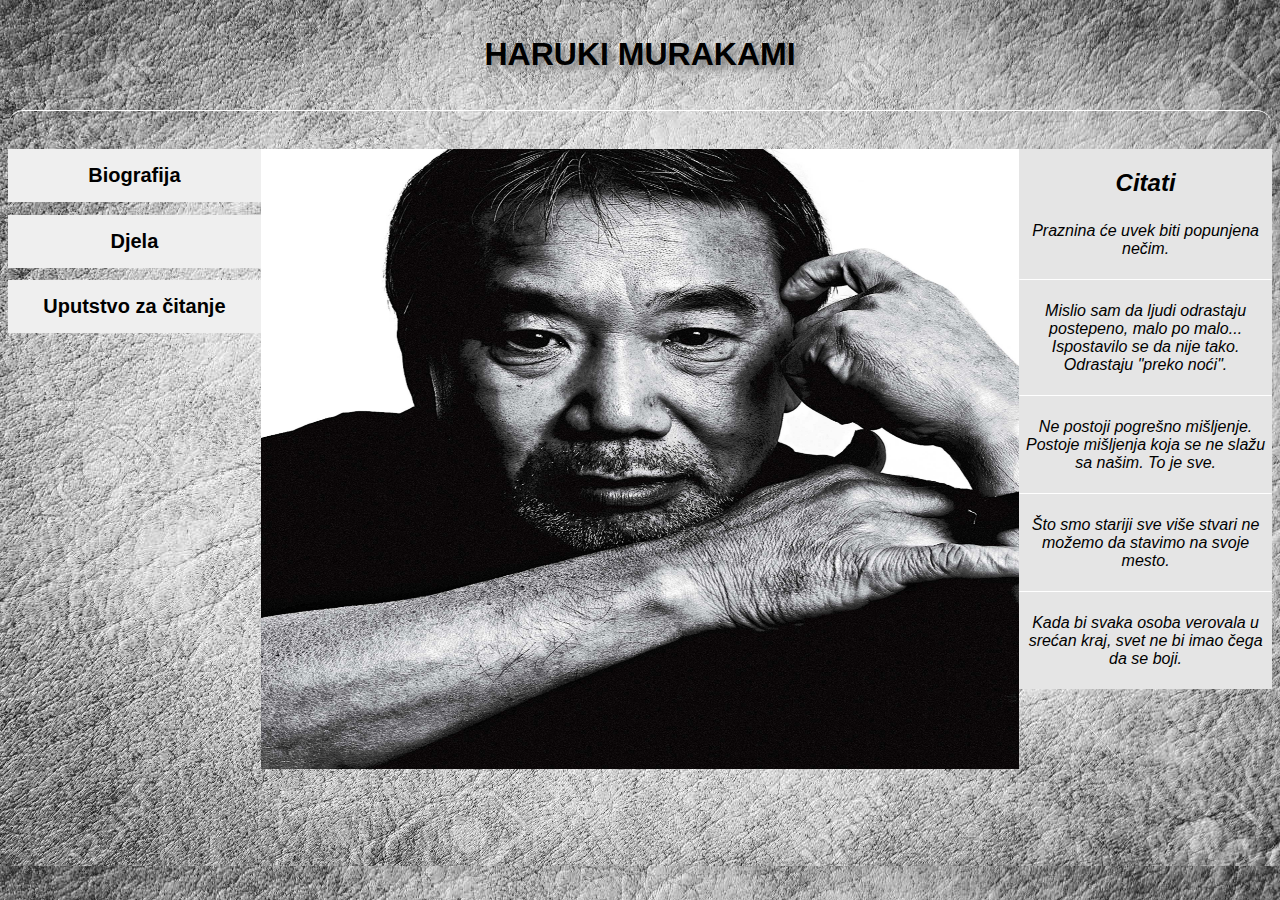
<file: index.html>
<!DOCTYPE html>
<html>
<meta name="viewport" content="width=device-width, initial-scale=1.0">
<link rel="stylesheet" type="text/css" href="styles.css">
<head>
	<title>Haruki Murakami</title>
	<a href="index.html"><h1 class = "hm">HARUKI MURAKAMI</h1></a><hr>
</head>
<body>
	<div>
		<div class = "left">
		<a href="biografija.html"><button class = "button">Biografija</button></a>
   		<a href="djela.html"><button class = "button">Djela</button></a>
    	<a href="uputstvo.html"><button class = "button">Uputstvo za čitanje</button></a>
		</div>
		<div class = "main"><img src="img/haruki-murakami-time-100-2015-icons1.jpg">
		</div>
		<div class = "right"><h2>Citati</h2><p>Praznina će uvek biti popunjena nečim.</p>
			<hr><p>Mislio sam da ljudi odrastaju postepeno, malo po malo... Ispostavilo se da nije tako. Odrastaju "preko noći".</p><hr><p>Ne postoji pogrešno mišljenje. Postoje mišljenja koja se ne slažu sa našim. To je sve.</p><hr><p>Što smo stariji sve više stvari ne možemo da stavimo na svoje mesto.</p><hr><p>Kada bi svaka osoba verovala u srećan kraj, svet ne bi imao čega da se boji.</p>
		</div>
		<div class = "footer"></div>
	</div>
</body>
</html>
</file>
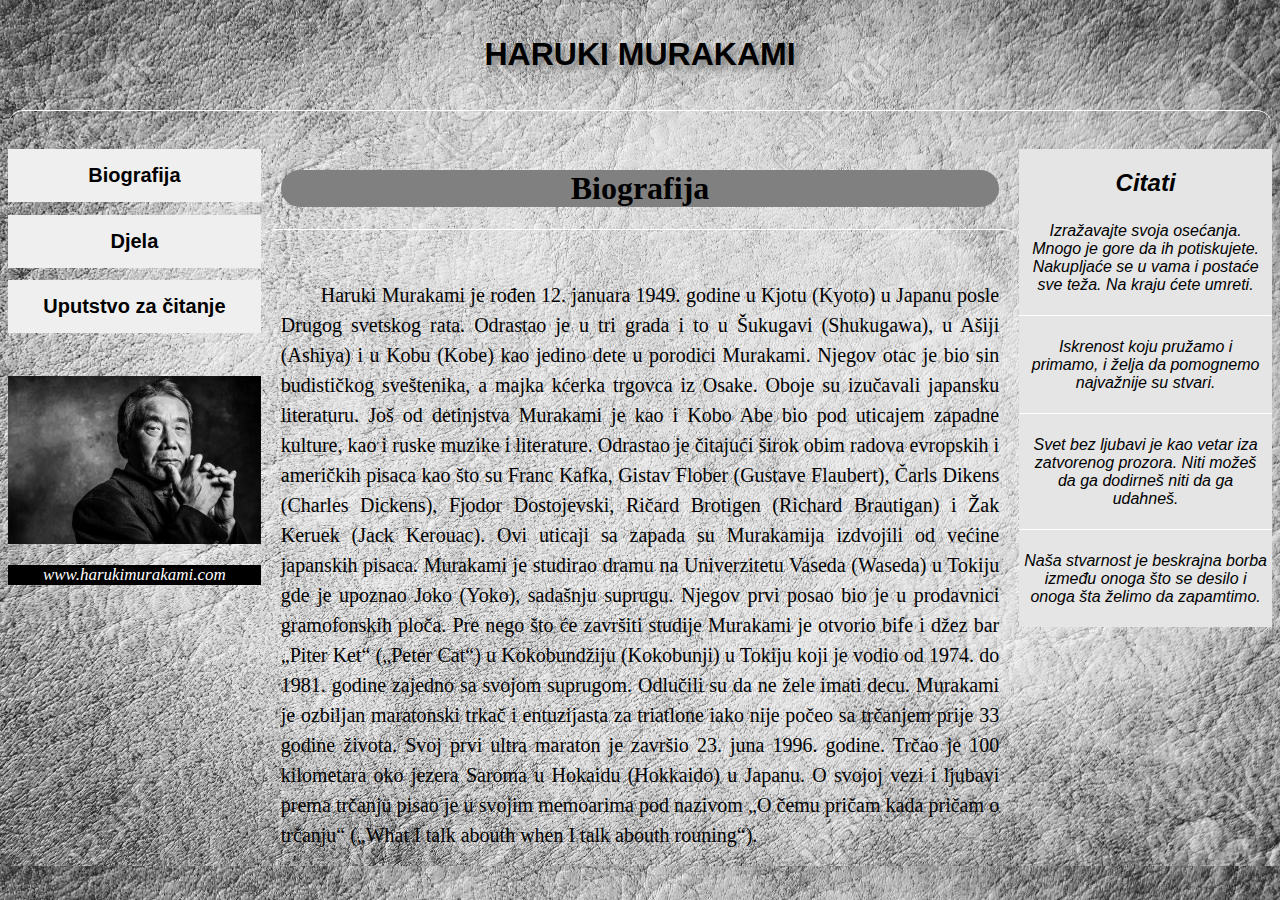
<file: biografija.html>
<!DOCTYPE html>
<html>
<meta name="viewport" content="width=device-width, initial-scale=1.0">
<link rel="stylesheet" type="text/css" href="styles.css">
<head>
	<title>Haruki Murakami</title>
	<a href="index.html"><h1 class = "hm">HARUKI MURAKAMI</h1></a><hr>
</head>
<body>
	<div>
		<div class = "left">
		<a href="biografija.html"><button class = "button">Biografija</button></a>
   		<a href="djela.html"><button class = "button">Djela</button></a>
    	<a href="uputstvo.html"><button class = "button">Uputstvo za čitanje</button></a>
    	<img src="img/haruki-murakami.jpg"><a href="http://www.harukimurakami.com/"><p>www.harukimurakami.com</p></a>
		</div>
		<div class = "biografija"><h1>Biografija</h1><hr><p>&emsp;&emsp;Haruki Murakami je rođen 12. januara 1949. godine u Kjotu (Kyoto) u Japanu posle Drugog svetskog rata. Odrastao je u tri grada i to u Šukugavi (Shukugawa), u Ašiji (Ashiya) i u Kobu (Kobe) kao jedino dete u porodici Murakami. Njegov otac je bio sin budističkog sveštenika, a majka kćerka trgovca iz Osake. Oboje su izučavali japansku literaturu. Još od detinjstva Murakami je kao i Kobo Abe bio pod uticajem zapadne kulture, kao i ruske muzike i literature. Odrastao je čitajući širok obim radova evropskih i američkih pisaca kao što su Franc Kafka, Gistav Flober (Gustave Flaubert), Čarls Dikens (Charles Dickens), Fjodor Dostojevski, Ričard Brotigen (Richard Brautigan) i Žak Keruek (Jack Kerouac). Ovi uticaji sa zapada su Murakamija izdvojili od većine japanskih pisaca. Murakami je studirao dramu na Univerzitetu Vaseda (Waseda) u Tokiju gde je upoznao Joko (Yoko), sadašnju suprugu. Njegov prvi posao bio je u prodavnici gramofonskih ploča. Pre nego što će završiti studije Murakami je otvorio bife i džez bar „Piter Ket“ („Peter Cat“) u Kokobundžiju (Kokobunji) u Tokiju koji je vodio od 1974. do 1981. godine zajedno sa svojom suprugom. Odlučili su da ne žele imati decu. Murakami je ozbiljan maratonski trkač i entuzijasta za triatlone iako nije počeo sa trčanjem prije 33 godine života. Svoj prvi ultra maraton je završio 23. juna 1996. godine. Trčao je 100 kilometara oko jezera Saroma u Hokaidu (Hokkaido) u Japanu. O svojoj vezi i ljubavi prema trčanju pisao je u svojim memoarima pod nazivom „O čemu pričam kada pričam o trčanju“ („What I talk abouth when I talk abouth rouning“).</p>
		</div>
		<div class = "right"><h2>Citati</h2>
			<p>Izražavajte svoja osećanja. Mnogo je gore da ih potiskujete. Nakupljaće se u vama i postaće sve teža. Na kraju ćete umreti.</p><hr><p> Iskrenost koju pružamo i primamo, i želja da pomognemo najvažnije su stvari.</p><hr><p>Svet bez ljubavi je kao vetar iza zatvorenog prozora. Niti možeš da ga dodirneš niti da ga udahneš.</p><hr><p>Naša stvarnost je beskrajna borba između onoga što se desilo i onoga šta želimo da zapamtimo.</p>
		</div>
		<div class = "footer"></div>
	</div>
</body>
</html>
</file>
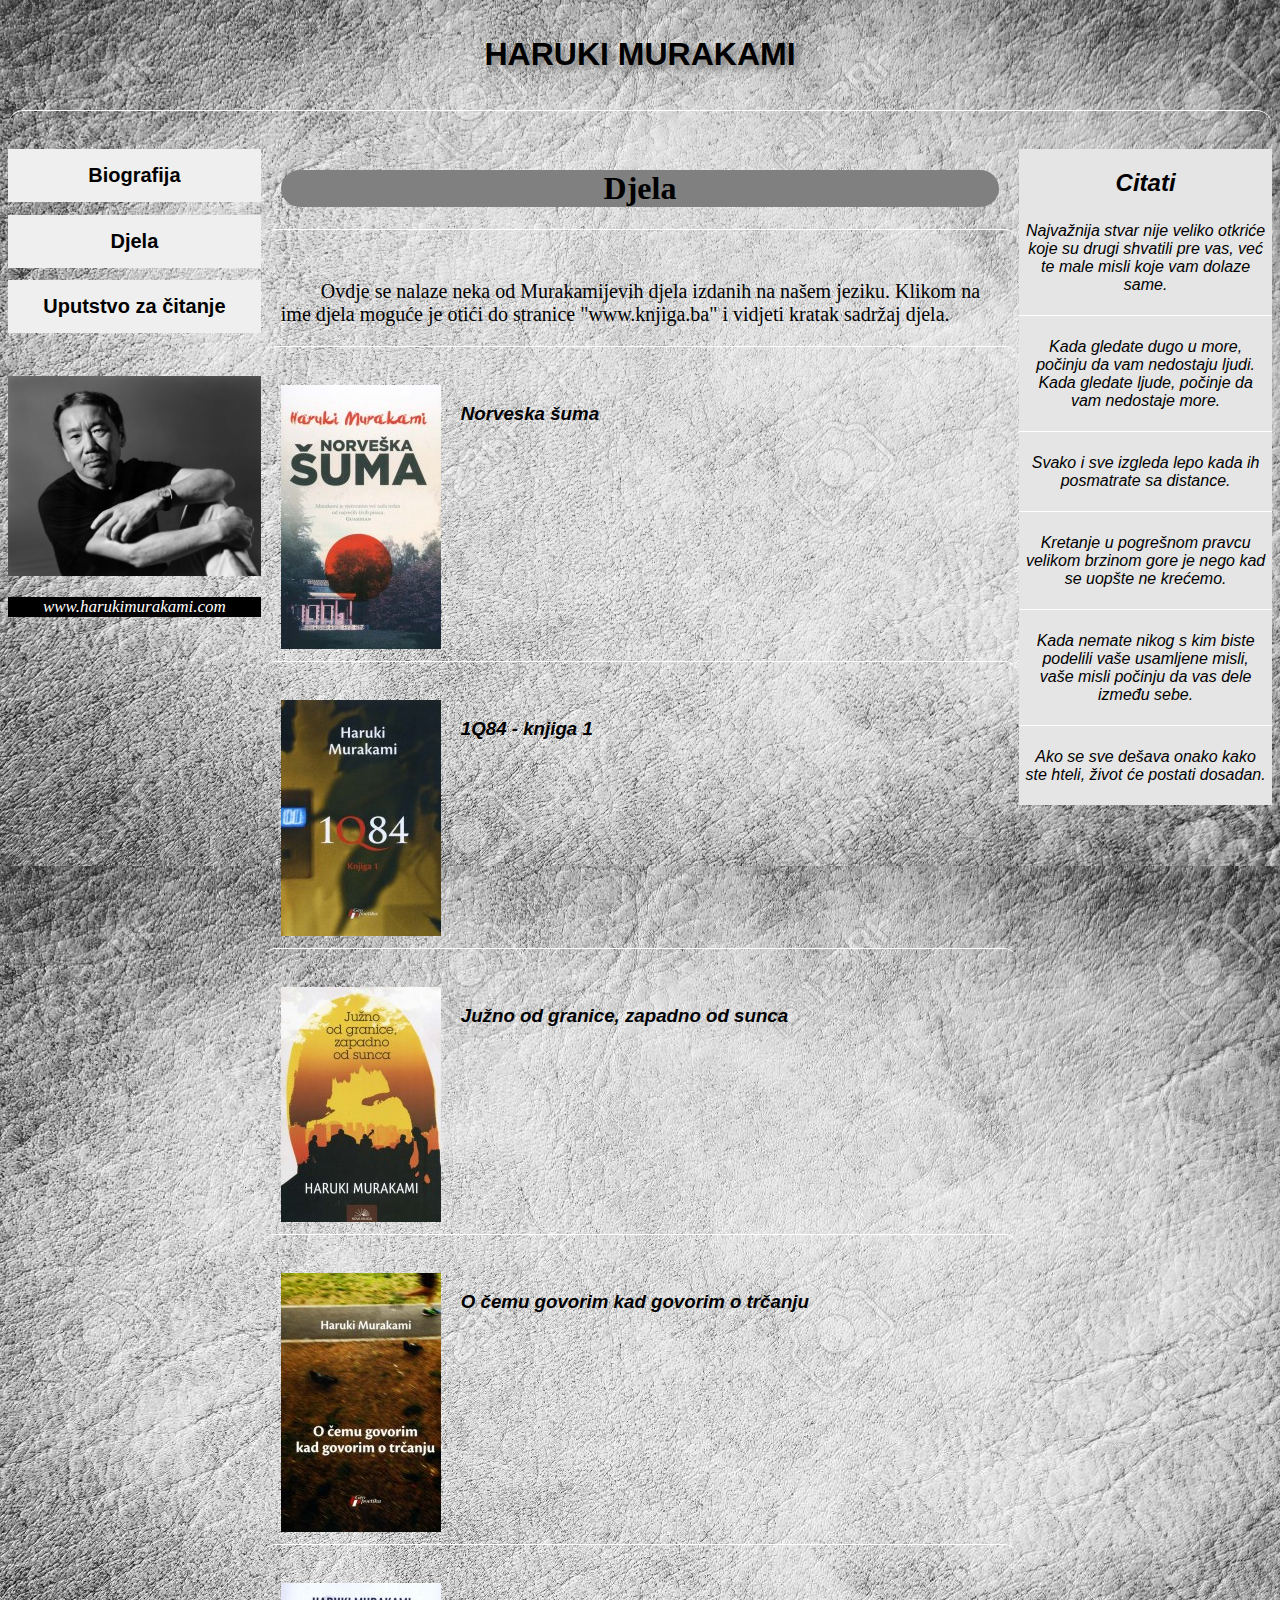
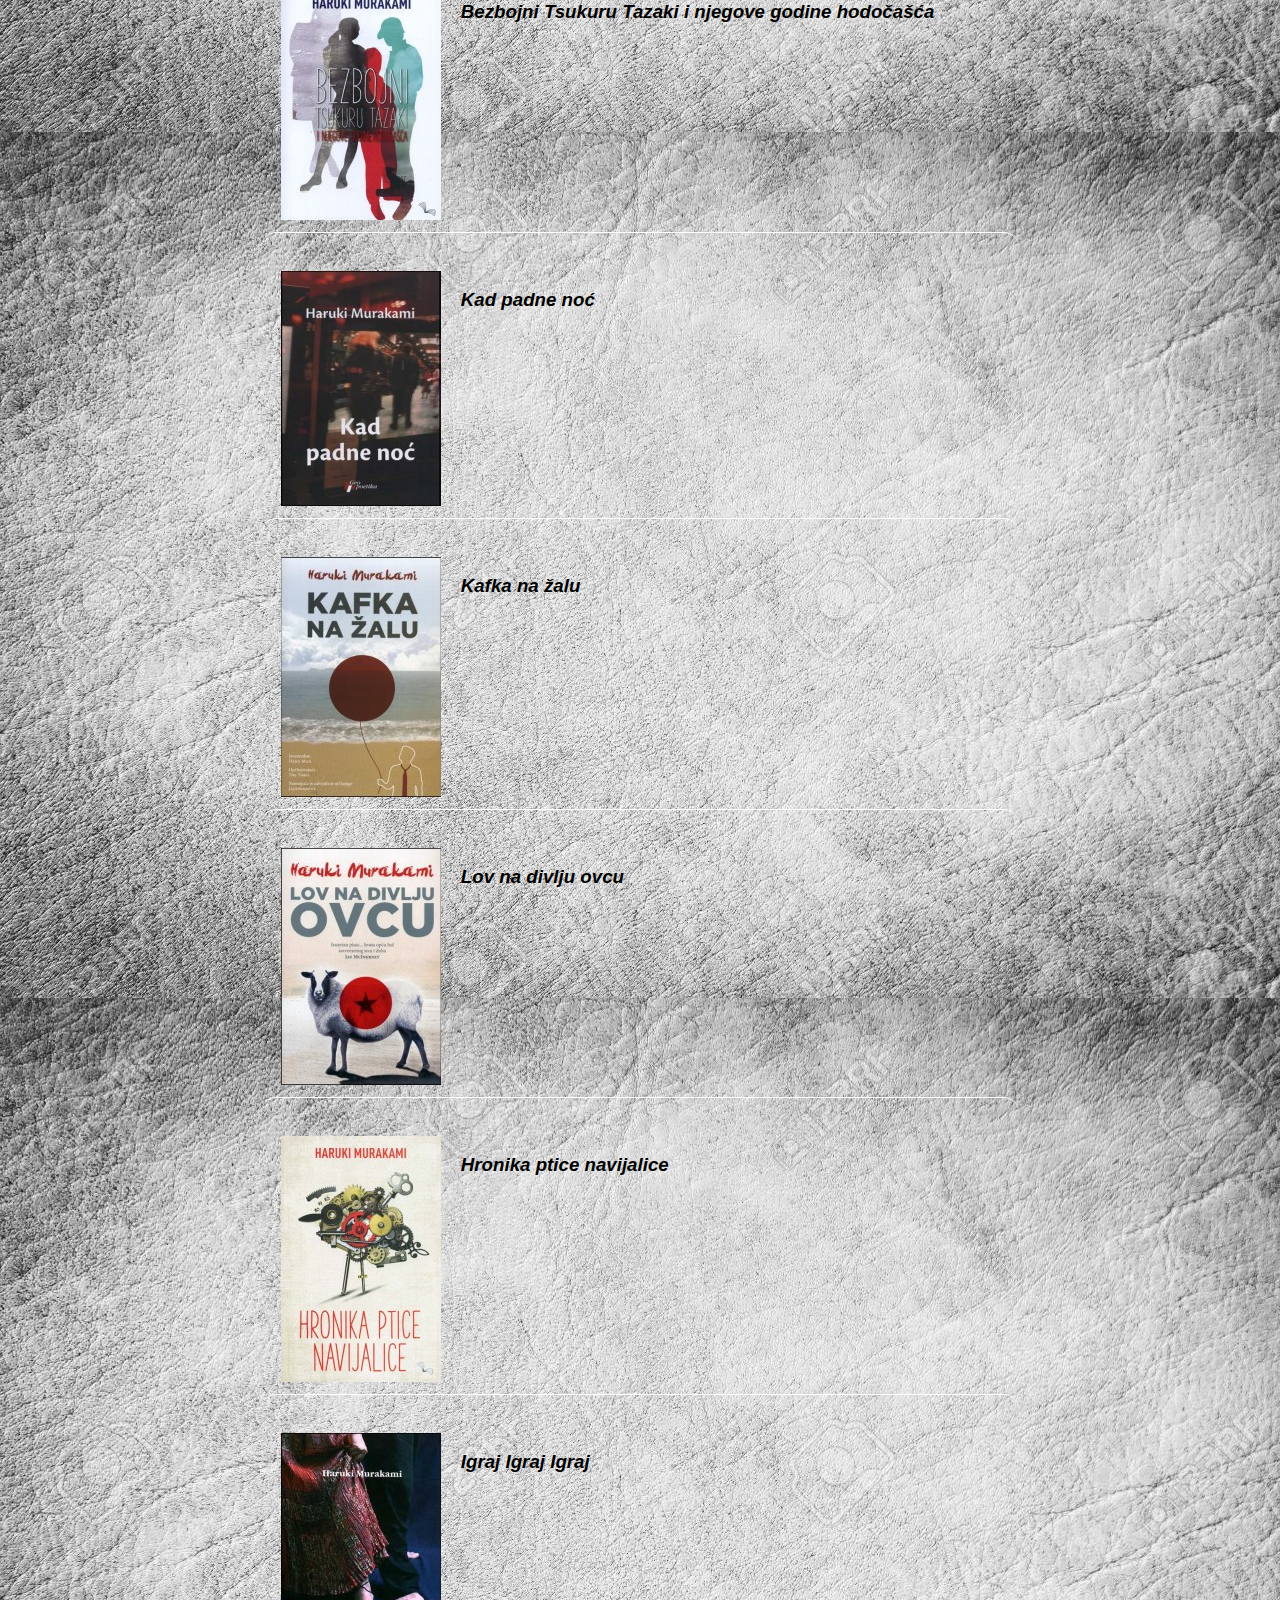
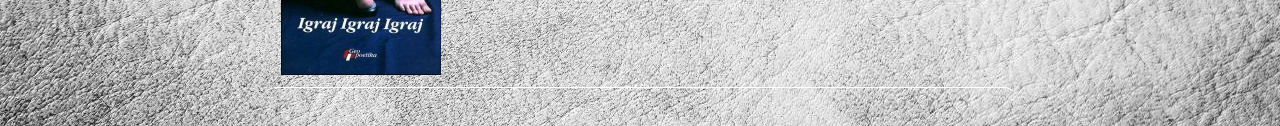
<file: djela.html>
<!DOCTYPE html>
<html>
<meta name="viewport" content="width=device-width, initial-scale=1.0">
<link rel="stylesheet" type="text/css" href="styles.css">
<head>
	<title>Haruki Murakami</title>
	<a href="index.html"><h1 class = "hm">HARUKI MURAKAMI</h1></a><hr>
</head>
<body>
	<div >
		<div class = "left">
		<a href="biografija.html"><button class = "button">Biografija</button></a>
   		<a href="djela.html"><button class = "button">Djela</button></a>
    	<a href="uputstvo.html"><button class = "button">Uputstvo za čitanje</button></a>
    	<img src="img/23murakami1_span-jumbo.jpg"><a href="http://www.harukimurakami.com/"><p>www.harukimurakami.com</p></a>
		</div>
		<div class = "djela"><h1>Djela</h1><hr><p>&emsp;&emsp;Ovdje se nalaze neka od Murakamijevih djela izdanih na našem jeziku. Klikom na ime djela moguće je otići do stranice <a href="https://www.knjiga.ba/">"www.knjiga.ba"</a> i vidjeti kratak sadržaj djela.</p><hr>
			<div class = "linkoviDjela">
				<img src="img/norveska_suma_sahinpasic.jpg"><a href="https://www.knjiga.ba/norveska-suma-m4737.html"><h3>Norveska šuma</h3></a>
			</div><hr>
			<div class = "linkoviDjela">
				<img src="img/1q84_1.jpg"><a href="https://www.knjiga.ba/1q84-knjiga-1-k9355.html"><h3>1Q84 - knjiga 1</h3></a>
			</div><hr>
			<div class = "linkoviDjela">
				<img src="img/juzno_od_granice.jpg"><a href="https://www.knjiga.ba/juzno-odj-granice-zapadjno-odj-sunca-m3218.html"><h3>Južno od granice, zapadno od sunca</h3></a>
			</div><hr>
			<div class = "linkoviDjela">
				<img src="img/o_cemu_govorim_murakami.jpg"><a href="https://www.knjiga.ba/o-cemu-govorim-kadj-govorim-o-trcanju-m6255.html"><h3>O čemu govorim kad govorim o trčanju</h3></a>
			</div><hr>
			<div class = "linkoviDjela">
				<img src="img/bezbojni_cukuru_sahinpasic.jpg"><a href="https://www.knjiga.ba/bezbojni-tsukuru-tazaki-i-njegove-godjine-hodjocasca-m4631.html"><h3>Bezbojni Tsukuru Tazaki i njegove godine hodočašća</h3></a>
			</div><hr>
			<div class = "linkoviDjela">
				<img src="img/kad_padne_noc.jpg"><a href="https://www.knjiga.ba/kadj-padjne-noc-n1955.html"><h3>Kad padne noć</h3></a>
			</div><hr>
			<div class = "linkoviDjela">
				<img src="img/kafka_na_zalu.jpg"><a href="https://www.knjiga.ba/kafka-na-zalu-k7425.html"><h3>Kafka na žalu</h3></a>
			</div><hr>
			<div class = "linkoviDjela">
				<img src="img/lov_na_divlju_ovcu.jpg"><a href="https://www.knjiga.ba/lov-na-djivlju-ovcu-k7147.html"><h3>Lov na divlju ovcu</h3></a>
			</div><hr>
			<div class = "linkoviDjela">
				<img src="img/hronika_ptice_navijalice_sahinpasic.jpg"><a href="https://www.knjiga.ba/hronika-ptice-navijalice-m1201.html"><h3>Hronika ptice navijalice</h3></a>
			</div><hr>
			<div class = "linkoviDjela">
				<img src="img/igraj_igraj_igraj.jpg"><a href="https://www.knjiga.ba/igraj-igraj-igraj-k2582.html"><h3>Igraj Igraj Igraj</h3></a>
			</div><hr>
		</div>	
		<div class = "right"><h2>Citati</h2>
			<p>Najvažnija stvar nije veliko otkriće koje su drugi shvatili pre vas, već te male misli koje vam dolaze same.</p><hr><p>Kada gledate dugo u more, počinju da vam nedostaju ljudi. Kada gledate ljude, počinje da vam nedostaje more.</p><hr>
			<p>Svako i sve izgleda lepo kada ih posmatrate sa distance.</p><hr><p>Kretanje u pogrešnom pravcu velikom brzinom gore je nego kad se uopšte ne krećemo.</p><hr>
			<p>Kada nemate nikog s kim biste podelili vaše usamljene misli, vaše misli počinju da vas dele između sebe.</p><hr><p>Ako se sve dešava onako kako ste hteli, život će postati dosadan.</p>
		</div>
		<div class = "footer"></div>
	</div>
</body>
</html>
</file>
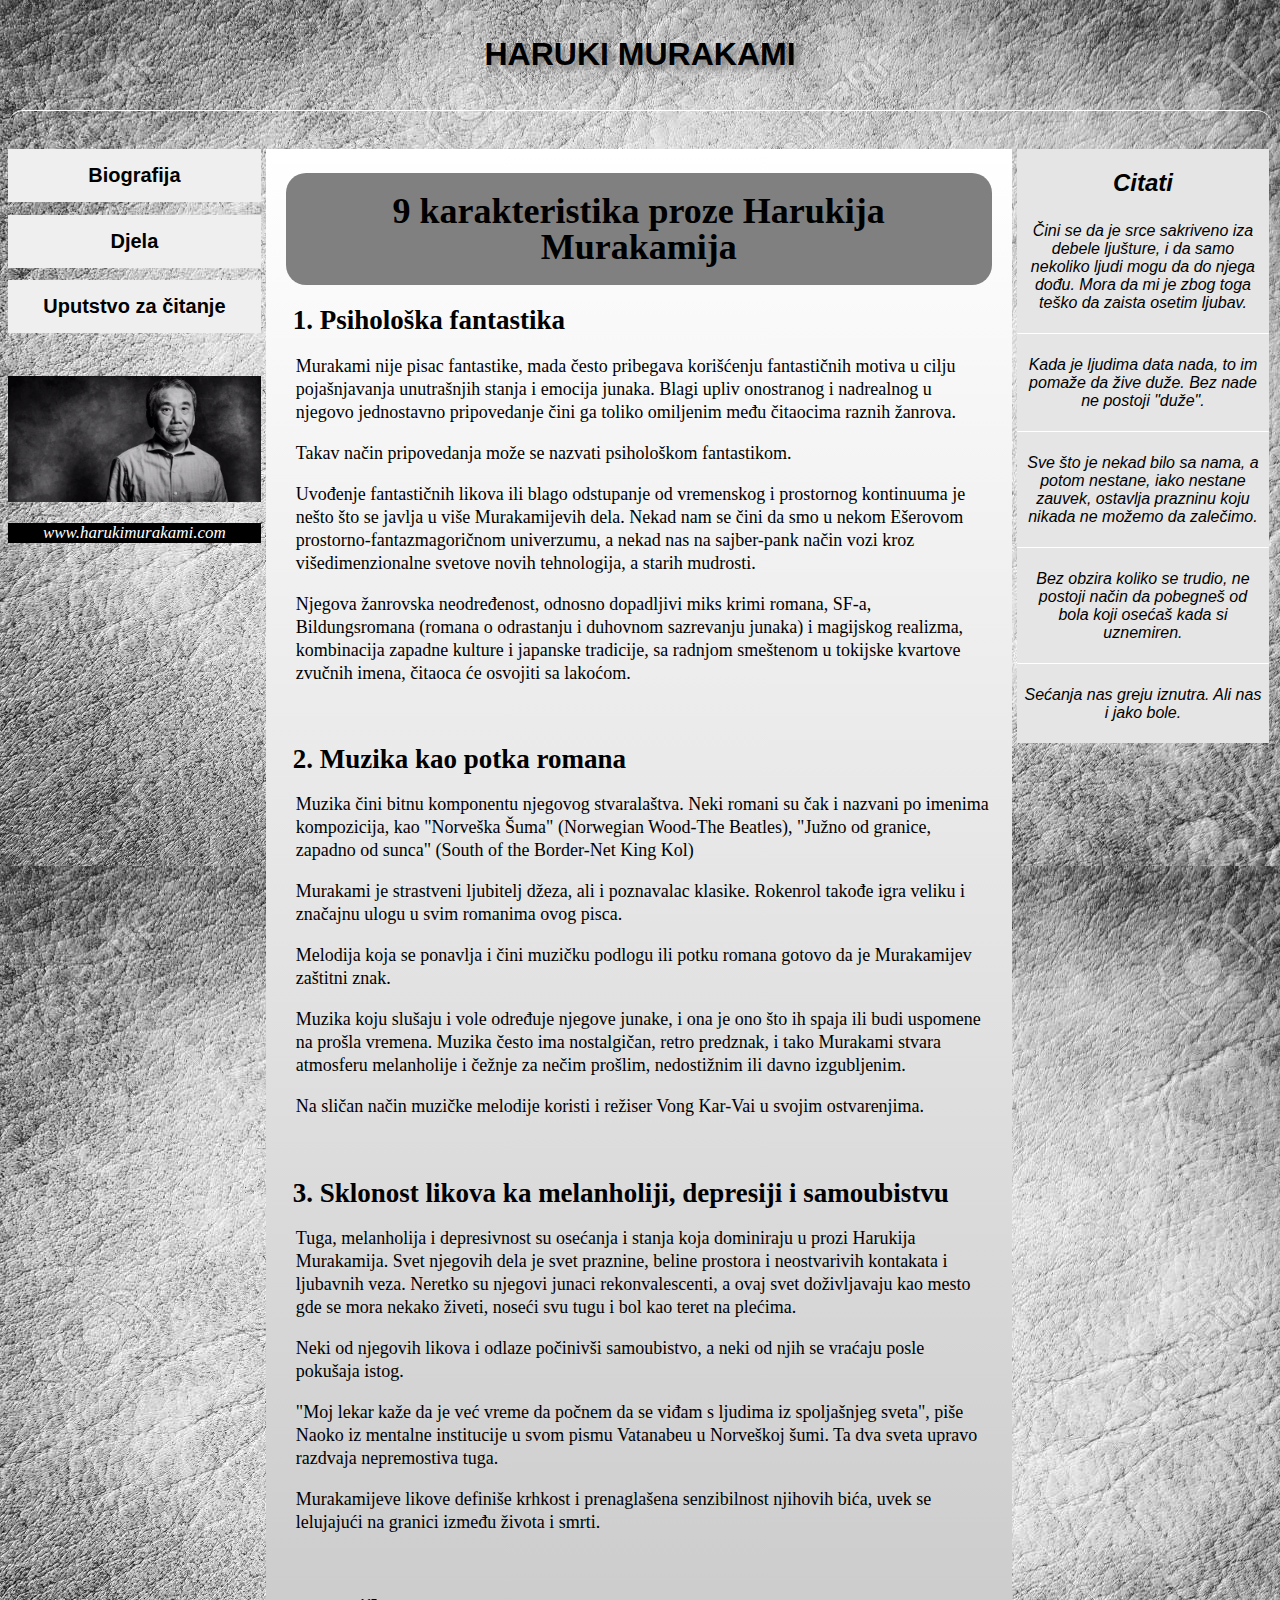
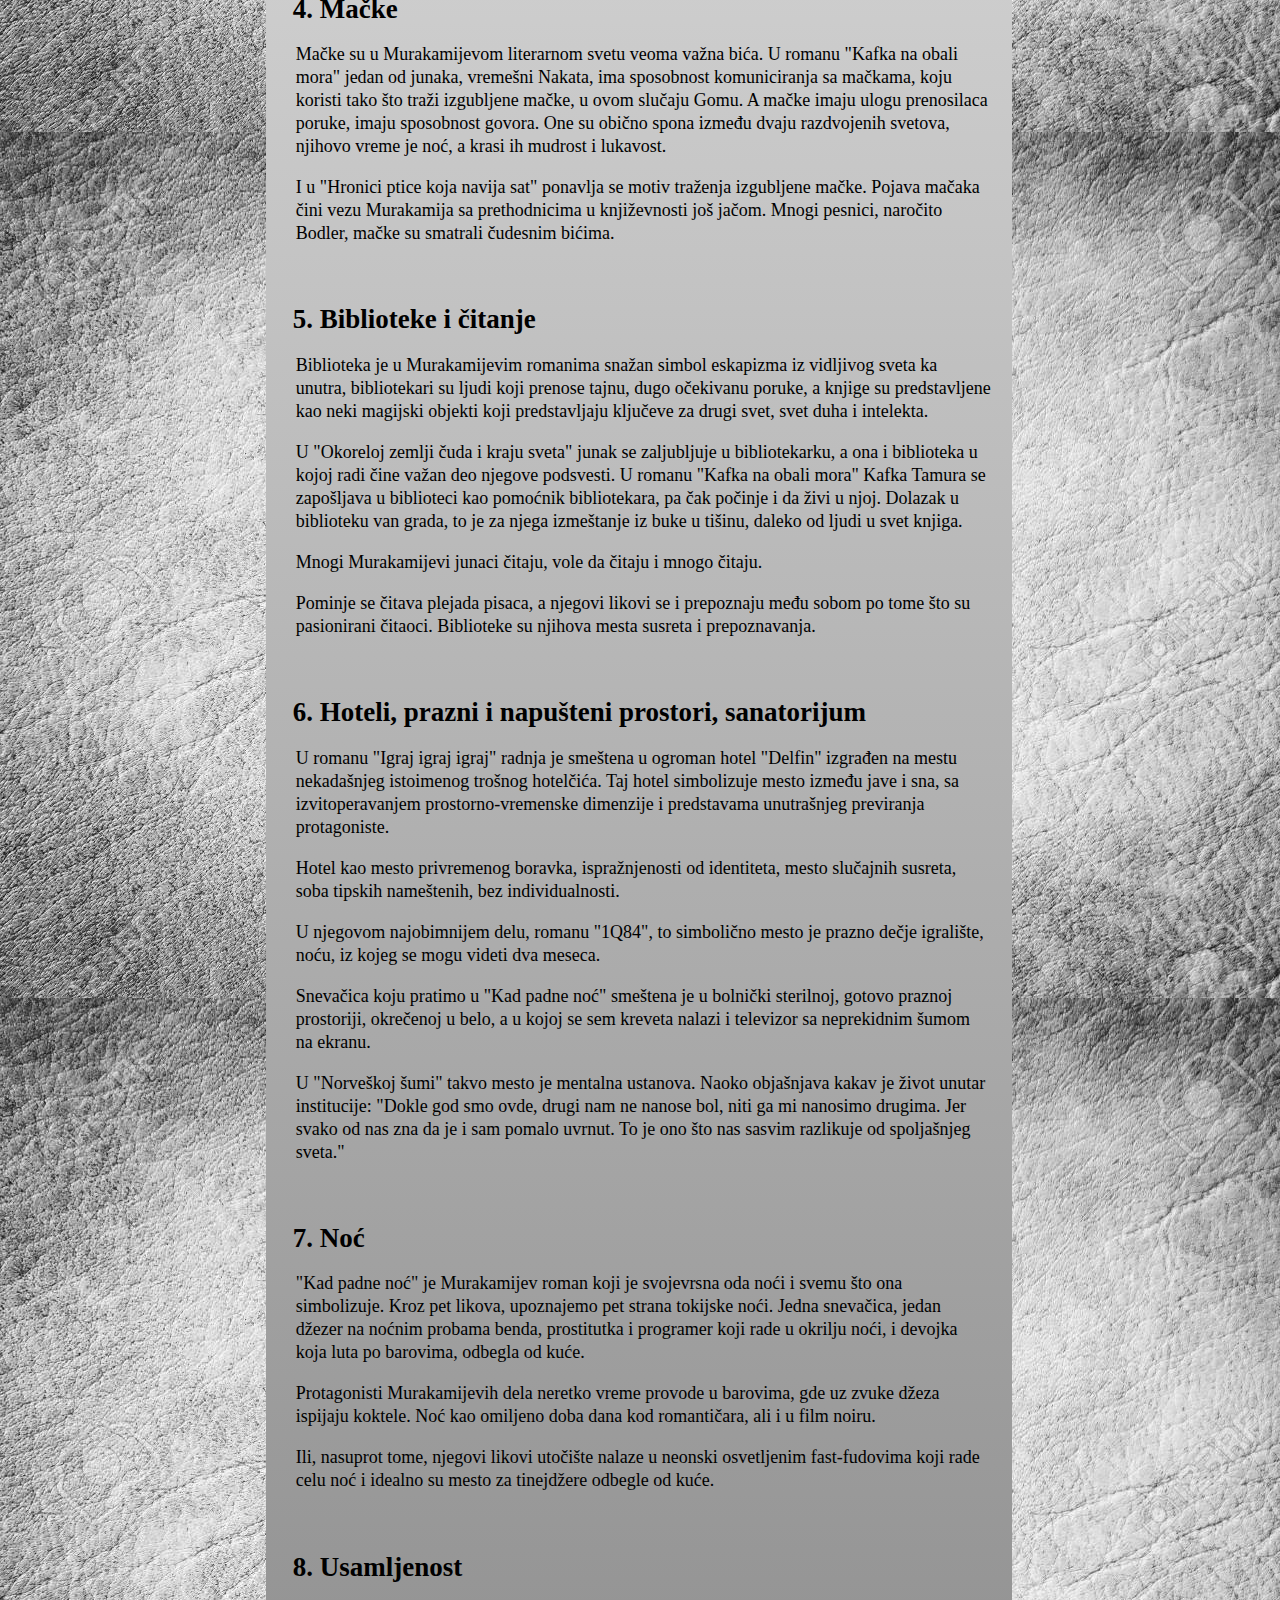
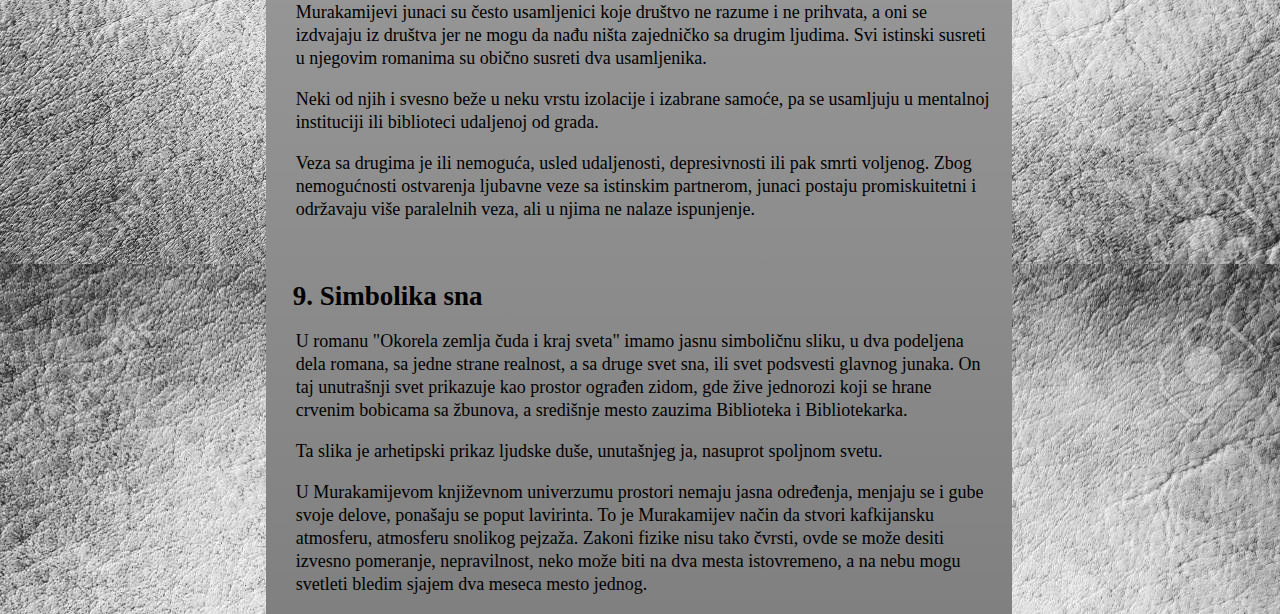
<file: uputstvo.html>
<!DOCTYPE html>
<html>
<meta name="viewport" content="width=device-width, initial-scale=1.0">
<link rel="stylesheet" type="text/css" href="styles.css">
<head>
	<title>Haruki Murakami</title>
	<a href="index.html"><h1 class = "hm">HARUKI MURAKAMI</h1></a><hr>
</head>
<body>
	<div>
		<div class = "left">
		<a href="biografija.html"><button class = "button">Biografija</button></a>
   		<a href="djela.html"><button class = "button">Djela</button></a>
    	<a href="uputstvo.html"><button class = "button">Uputstvo za čitanje</button></a><img src="img/haruki-murakami-sozleri_1511426013.jpg"><a href="http://www.harukimurakami.com/"><p>www.harukimurakami.com</p></a>
		</div>
		<div class = "uputstvoText"><h1>9 karakteristika proze Harukija Murakamija</h1><h2>&emsp;1. Psihološka fantastika</h2><p>Murakami nije pisac fantastike, mada često pribegava korišćenju fantastičnih motiva u cilju pojašnjavanja unutrašnjih stanja i emocija junaka. Blagi upliv onostranog i nadrealnog u njegovo jednostavno pripovedanje čini ga toliko omiljenim među čitaocima raznih žanrova.</p>
   		<p>Takav način pripovedanja može se nazvati psihološkom fantastikom.</p>
		<p>Uvođenje fantastičnih likova ili blago odstupanje od vremenskog i prostornog kontinuuma je nešto što se javlja u više Murakamijevih dela. Nekad nam se čini da smo u nekom Ešerovom prostorno-fantazmagoričnom univerzumu, a nekad nas na sajber-pank način vozi kroz višedimenzionalne svetove novih tehnologija, a starih mudrosti.</p>
		<p>Njegova žanrovska neodređenost, odnosno dopadljivi miks krimi romana, SF-a, Bildungsromana (romana o odrastanju i duhovnom sazrevanju junaka) i magijskog realizma, kombinacija zapadne kulture i japanske tradicije, sa radnjom smeštenom u tokijske kvartove zvučnih imena, čitaoca će osvojiti sa lakoćom.</p><br>

		<h2>&emsp;2. Muzika kao potka romana</h2><p>Muzika čini bitnu komponentu njegovog stvaralaštva. Neki romani su čak i nazvani po imenima kompozicija, kao "Norveška Šuma" (Norwegian Wood-The Beatles), "Južno od granice, zapadno od sunca" (South of the Border-Net King Kol)</p>
         <p>Murakami je strastveni ljubitelj džeza, ali i poznavalac klasike. Rokenrol takođe igra veliku i značajnu ulogu u svim romanima ovog pisca.</p>
         <p>Melodija koja se ponavlja i čini muzičku podlogu ili potku romana gotovo da je Murakamijev zaštitni znak.</p>
         <p>Muzika koju slušaju i vole određuje njegove junake, i ona je ono što ih spaja ili budi uspomene na prošla vremena. Muzika često ima nostalgičan, retro predznak, i tako Murakami stvara atmosferu melanholije i čežnje za nečim prošlim, nedostižnim ili davno izgubljenim.</p><p>Na sličan način muzičke melodije koristi i režiser Vong Kar-Vai u svojim ostvarenjima.</p><br>

         <h2>&emsp;3. Sklonost likova ka melanholiji, depresiji i samoubistvu</h2><p>Tuga, melanholija i depresivnost su osećanja i stanja koja dominiraju u prozi Harukija Murakamija. Svet njegovih dela je svet praznine, beline prostora i neostvarivih kontakata i ljubavnih veza. Neretko su njegovi junaci rekonvalescenti, a ovaj svet doživljavaju kao mesto gde se mora nekako živeti, noseći svu tugu i bol kao teret na plećima.</p><p>Neki od njegovih likova i odlaze počinivši samoubistvo, a neki od njih se vraćaju posle pokušaja istog.</p><p>"Moj lekar kaže da je već vreme da počnem da se viđam s ljudima iz spoljašnjeg sveta", piše Naoko iz mentalne institucije u svom pismu Vatanabeu u Norveškoj šumi. Ta dva sveta upravo razdvaja nepremostiva tuga.</p><p>Murakamijeve likove definiše krhkost i prenaglašena senzibilnost njihovih bića, uvek se lelujajući na granici između života i smrti.</p><br>

         <h2>&emsp;4. Mačke</h2><p>Mačke su u Murakamijevom literarnom svetu veoma važna bića. U romanu "Kafka na obali mora" jedan od junaka, vremešni Nakata, ima sposobnost komuniciranja sa mačkama, koju koristi tako što traži izgubljene mačke, u ovom slučaju Gomu. A mačke imaju ulogu prenosilaca poruke, imaju sposobnost govora. One su obično spona između dvaju razdvojenih svetova, njihovo vreme je noć, a krasi ih mudrost i lukavost.</p><p>I u "Hronici ptice koja navija sat" ponavlja se motiv traženja izgubljene mačke. Pojava mačaka čini vezu Murakamija sa prethodnicima u književnosti još jačom. Mnogi pesnici, naročito Bodler, mačke su smatrali čudesnim bićima.</p><br>

         <h2>&emsp;5. Biblioteke i čitanje</h2><p>Biblioteka je u Murakamijevim romanima snažan simbol eskapizma iz vidljivog sveta ka unutra, bibliotekari su ljudi koji prenose tajnu, dugo očekivanu poruke, a knjige su predstavljene  kao neki magijski objekti koji predstavljaju ključeve za drugi svet, svet duha i intelekta.</p><p>U "Okoreloj zemlji čuda i kraju sveta" junak se zaljubljuje u bibliotekarku, a ona i biblioteka u kojoj radi čine važan deo njegove podsvesti. U romanu "Kafka na obali mora" Kafka Tamura se zapošljava u biblioteci kao pomoćnik bibliotekara, pa čak počinje i da živi u njoj. Dolazak u biblioteku van grada, to je za njega izmeštanje iz buke u tišinu, daleko od ljudi u svet knjiga.</p>
         <p>Mnogi Murakamijevi junaci čitaju, vole da čitaju i mnogo čitaju.</p>
         <p>Pominje se čitava plejada pisaca, a njegovi likovi se i prepoznaju među sobom po tome što su pasionirani čitaoci. Biblioteke su njihova mesta susreta i prepoznavanja.</p><br>

         <h2>&emsp;6. Hoteli, prazni i napušteni prostori, sanatorijum</h2>
         <p>U romanu "Igraj igraj igraj" radnja je smeštena u ogroman hotel "Delfin" izgrađen na mestu nekadašnjeg istoimenog trošnog hotelčića. Taj hotel simbolizuje mesto između jave i sna, sa izvitoperavanjem prostorno-vremenske dimenzije i predstavama unutrašnjeg previranja protagoniste.</p>
         <p>Hotel kao mesto privremenog boravka, ispražnjenosti od identiteta, mesto slučajnih susreta, soba tipskih nameštenih, bez individualnosti.</p>
         <p>U njegovom najobimnijem delu, romanu "1Q84", to simbolično mesto je prazno dečje igralište, noću, iz kojeg se mogu videti dva meseca.</p>
         <p>Snevačica koju pratimo u "Kad padne noć" smeštena je u bolnički sterilnoj, gotovo praznoj prostoriji, okrečenoj u belo, a u kojoj se sem kreveta nalazi i televizor sa neprekidnim šumom na ekranu.</p>
         <p>U "Norveškoj šumi" takvo mesto je mentalna ustanova. Naoko objašnjava kakav je život unutar institucije: "Dokle god smo ovde, drugi nam ne nanose bol, niti ga mi nanosimo drugima. Jer svako od nas zna da je i sam pomalo uvrnut. To je ono što nas sasvim razlikuje od spoljašnjeg sveta."</p><br>
         <h2>&emsp;7. Noć</h2><p>"Kad padne noć" je Murakamijev roman koji je svojevrsna oda noći i svemu što ona simbolizuje. Kroz pet likova, upoznajemo pet strana tokijske noći. Jedna snevačica, jedan džezer na noćnim probama benda, prostitutka i programer koji rade u okrilju noći, i devojka koja luta po barovima, odbegla od kuće.</p>
         <p>Protagonisti Murakamijevih dela neretko vreme provode u barovima, gde uz zvuke džeza ispijaju koktele. Noć kao omiljeno doba dana kod romantičara, ali i u film noiru. </p><p>Ili, nasuprot tome, njegovi likovi utočište nalaze u neonski osvetljenim fast-fudovima koji rade celu noć i idealno su mesto za tinejdžere odbegle od kuće.</p><br>
         <h2>&emsp;8. Usamljenost</h2>
         <p>Murakamijevi junaci su često usamljenici koje društvo ne razume i ne prihvata, a oni se izdvajaju iz društva jer ne mogu da nađu ništa zajedničko sa drugim ljudima. Svi istinski susreti u njegovim romanima su obično susreti dva usamljenika.</p>
         <p>Neki od njih i svesno beže u neku vrstu izolacije i izabrane samoće, pa se usamljuju u mentalnoj instituciji ili biblioteci udaljenoj od grada.</p>
         <p>Veza sa drugima je ili nemoguća, usled udaljenosti, depresivnosti ili pak smrti voljenog. Zbog nemogućnosti ostvarenja ljubavne veze sa istinskim partnerom, junaci postaju promiskuitetni i održavaju više paralelnih veza, ali u njima ne nalaze ispunjenje.</p><br>
         <h2>&emsp;9. Simbolika sna</h2><p>U romanu "Okorela zemlja čuda i kraj sveta" imamo jasnu simboličnu sliku, u dva podeljena dela romana, sa jedne strane realnost, a sa druge svet sna, ili svet podsvesti glavnog junaka. On taj unutrašnji svet prikazuje kao prostor ograđen zidom, gde žive jednorozi koji se hrane crvenim bobicama sa žbunova, a središnje mesto zauzima Biblioteka i Bibliotekarka.</p><p>Ta slika je arhetipski prikaz ljudske duše, unutašnjeg ja, nasuprot spoljnom svetu.</p><p>U Murakamijevom književnom univerzumu prostori nemaju jasna određenja, menjaju se i gube svoje delove, ponašaju se poput lavirinta. To je Murakamijev način da stvori kafkijansku atmosferu, atmosferu snolikog pejzaža. Zakoni fizike nisu tako čvrsti, ovde se može desiti izvesno pomeranje, nepravilnost, neko može biti na dva mesta istovremeno, a na nebu mogu svetleti bledim sjajem dva meseca mesto jednog.</p>

		</div>
		<div class = "right"><h2>Citati</h2><p>Čini se da je srce sakriveno iza debele 		ljušture, i da samo nekoliko ljudi mogu da do njega dođu. Mora da mi je zbog 	toga teško da zaista osetim ljubav.</p><hr>
			<p>Kada je ljudima data nada, to im pomaže da žive duže. Bez nade ne postoji "duže".</p><hr><p>Sve što je nekad bilo sa nama, a potom nestane, iako nestane zauvek, ostavlja prazninu koju nikada ne možemo da zalečimo.</p><hr><p>Bez obzira koliko se trudio, ne postoji način da pobegneš od bola koji osećaš kada si uznemiren.</p><hr><p>Sećanja nas greju iznutra. Ali nas i jako bole.</p>
		</div>
		<div class = "footer"></div>
	</div>
</body>
</html>
</file>
<file: styles.css>
body{
	background-image: url("img/60858954-luxury-old-dark-white-leather-texture-background-with-gradients-light-for-backdrop-high-resolution.jpg");
}
a{
	text-decoration: none;
}
hr{ 
  height: 30px; 
  border-style: solid; 
  border-color: white; 
  border-width: 1px 0 0 0; 
  border-radius: 20px; 
} 
.right hr{
  height: 1px; 
  border-style: solid; 
  border-color: white; 
  border-width: 1px 0 0 0; 
  border-radius: 20px; 
}
.hm{
	color: black;
	text-decoration: none;
	font-family: cursive, sans-serif;
	text-align: center;
	padding:15px;
    text-shadow: 5px 5px 5px grey;
}
.left{
	float: left;
	width: 20%;
}
.left img{
	padding-top: 30px;
	width: 100%;
}
.left p{
	color: white;
	font-size: 17px;
	font-style: italic;
	background-color: black;
	text-align: center;
}
.button{
	float: left;
	width: 20%;
    padding: 15px 32px;
    text-align: center;
    text-decoration: none;
    display: inline-block;
    font-size: 20px;
    font-family: cursive, sans-serif;
    font-weight: bold;
    margin-bottom: 5%;
    cursor: pointer;
    width: 100%;
    border: none;
    transition-duration: 0.6s; 
}

.button:hover{
    color: white;
    background-color: darkgrey;
    box-shadow: 0 12px 16px 0 rgba(0,0,0,0.24),0 17px 50px 0 rgba(0,0,0,0.19);
}

.main{
	width: 60%;
	float: left;
	display:flex;
  	align-items:center;
	justify-content:center;
}
.main img{
	width: 100%;
	left: 9%;
	right: 9%;
    max-height: 620px;
    max-width: 800px;
}

.right{
	float: left;
	background-color: #e5e5e5;
	width: 20%;
	text-align: center;
	font-family: cursive, sans-serif;
	font-style: italic;
}
.right p {
	padding: 5px;
}
.biografija{
	width: 60%;
	float: left;
}
.biografija h1{
	background-color: grey;
	border-radius: 20px;
	margin-left: 20px;
	margin-right: 20px;
	text-align: center;
}
.biografija p{
	padding-left: 20px;
	padding-right: 20px;
	font-size: 20px;
	line-height: 150%;
	text-align: justify;
}
.djela{
	width: 60%;
	float: left;
	font-size: 16px;
}
.djela h1{
	text-align: center;
	background-color: grey;
	border-radius: 20px;
	margin-left: 20px;
	margin-right: 20px;
}
.djela p{
	font-size: 20px;
	padding-left: 20px;
	padding-right: 20px;
}
.djela p a{
	color: black;
	text-decoration: none;
}
.djela img{
	padding-left: 20px;
	padding-right: 20px;
	float: left;
}
.djela h3{
	color: #000000;
	float: left;
	font-family: Helvetica, Arial, sans-serif;
	font-style: italic;
}
h3:hover{
	color: #222229;
}
.linkoviDjela{
	display: inline-block;
}
.uputstvoText{
	width: 59%;
	margin-right: 5px;
	float: left;
	font-size: 18px;
    line-height: 23px;
	background-image: linear-gradient(white, grey);
	margin-left: 5px;
}
.uputstvoText h1{
	text-align: center;
	background-color: grey;
	line-height: 100%;
	border-radius: 20px;
	padding: 20px;
	margin-left: 20px;
	margin-right: 20px;
}
.uputstvoText p{
	padding-left: 30px;
	padding-right: 20px;
}

@media only screen and (max-width:620px) {
  /* For mobile phones: */
  .left, .main, .right, .biografija, .djela, .uputstvoText{
    width:100%;
  }  
}
</file>
